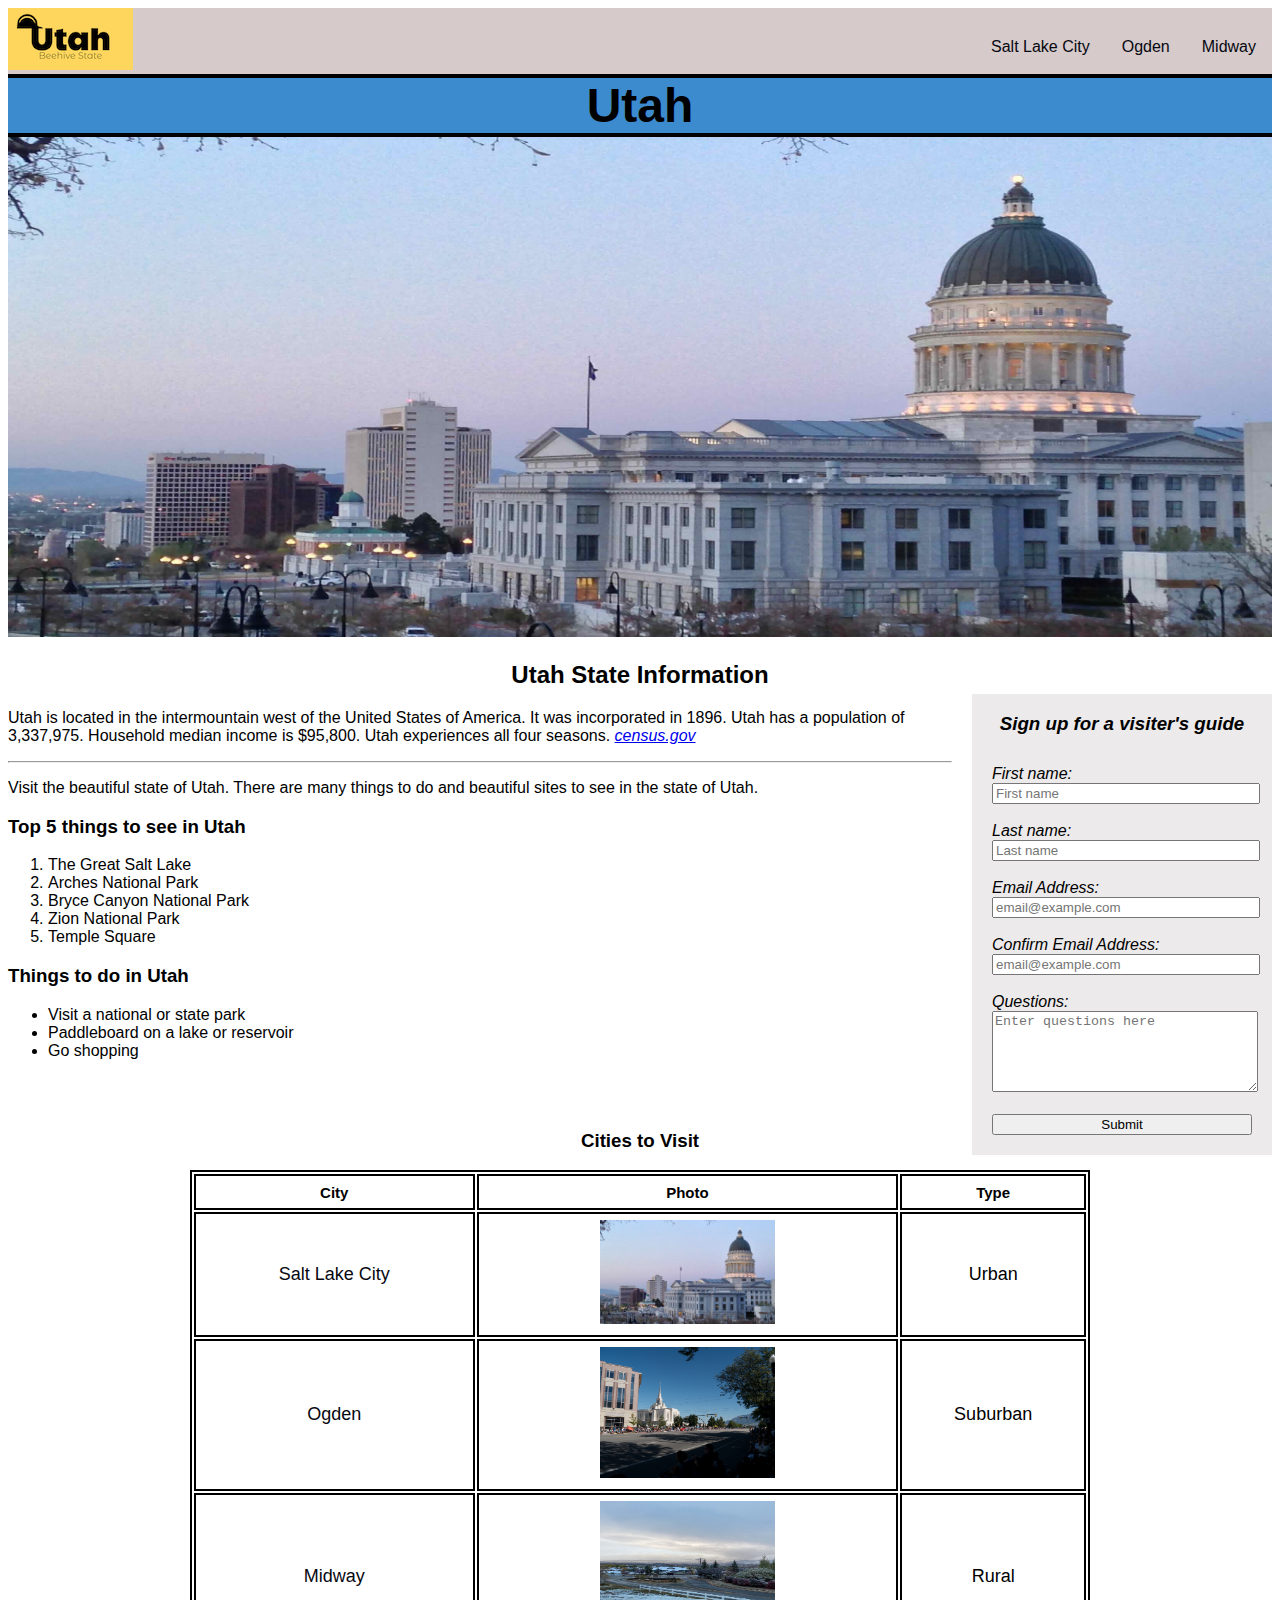
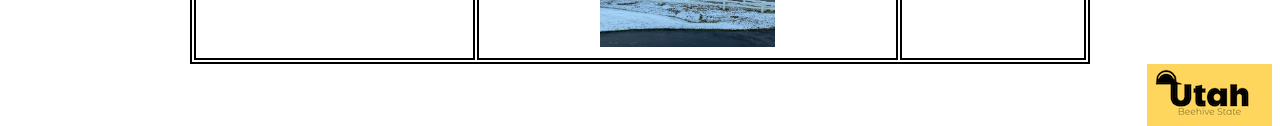
<file: index.html>
<!DOCTYPE html>
<html lang="en">
  <head>
    <meta charset="UTF-8">
    <meta name="viewport" content="width=device-width, initial-scale=1.0">
    <title>State of Utah</title>
    <link rel="stylesheet" href="styles.css">
    <script src="script.js" async></script>
  </head>
  <body>
    <header>
      <a href="index.html"><img src="Utah- (1).png" alt="Utah logo"></a>
     <nav class="navbar">
       <ul >
        <li class="navbar"><a href="midway.html" target="_blank">Midway</a></li>
        <li class="navbar"><a href="ogden.html" target="_blank">Ogden</a></li>
        <li class="navbar"><a href="slc.html" target="_blank">Salt Lake City</a></li>
      </ul>  
     </nav>
    </header>
    
    <main>
      <section>
        <h1>Utah</h1>
        <img src="SLC.jpeg" alt="Salt Lake City" id="cityphoto">
     </section>
      
      <aside>
        <h3>Sign up for a visiter's guide</h3>
      <form>
        <label for="fname">First name:</label>
        <input type="text" id="fname" name="fname" placeholder="First name"><br><br>
        <label for="lname">Last name:</label>
        <input type="text" id="lname" name="lname" placeholder="Last name"><br><br>
        <label for="email">Email Address:</label>
        <input type="email" id="email" name="email" placeholder="email@example.com"><br><br>
        <label for="email">Confirm Email Address:</label>
        <input type="email" id="confirm" name="email" placeholder="email@example.com"><br><br>
        <label for="questions">Questions:</label>
        <textarea id="questions" name="questions" placeholder="Enter questions here" cols="20" rows="5"></textarea><br><br>
        <input type="submit" value="Submit" id="submit">
      </form>
      </aside>

      <section class="middle">
        <h2>Utah State Information</h2>
        <p>
            Utah is located in the intermountain west of the United States of America. It was incorporated in 1896. Utah has a population of 3,337,975.  
            Household median income is $95,800.  Utah experiences all four seasons.   
            <cite><a href="https://www.census.gov/">census.gov</a></cite>
        </p>
         <hr>
        <p>
            Visit the beautiful state of Utah. There are many things to do and beautiful sites to see in the state of Utah.
        </p>
        
        <h3 class="list middle">Top 5 things to see in Utah</h3>
        <ol>
            <li>The Great Salt Lake</li>
            <li>Arches National Park</li>
            <li>Bryce Canyon National Park</li>
            <li>Zion National Park</li>
            <li>Temple Square</li>
        </ol>

        <h3 class="list middle">Things to do in Utah</h3>
        <ul>
            <li>Visit a national or state park</li>
            <li>Paddleboard on a lake or reservoir</li>
            <li>Go shopping</li>
        </ul> 
         
        <h3 class="tablecaption">Cities to Visit</h3>
        <table class="citiestable">
            <tr>
                <th>City</th>
                <th>Photo</th>
                <th>Type</th>
            </tr>
            <tr>
              <td><a href="slc.html">Salt Lake City</a></td>
              <td><img src="SLC.jpeg" alt="Salt Lake City"></td>
              <td>Urban</td>
            </tr>
            <tr>
              <td><a href="ogden.html">Ogden</a></td>
              <td><img src="Ogden.jpg" alt="Ogden"></td>
              <td>Suburban</td>
            </tr>
            <tr>
              <td><a href="midway.html">Midway</a></td>
              <td><img src="Midway.jpeg" alt="Midway"> </td>
              <td>Rural</td>
            </tr>
        </table> 
      </section>

    
    </main>
   

    <footer>
        <a href="index.html"><img src="Utah- (1).png" alt="Utah logo" class="logo-bottom"></a>
        <!--contact field, logo with a tag, visit info a tag-->
    </footer>
  </body>
</html>
</file>
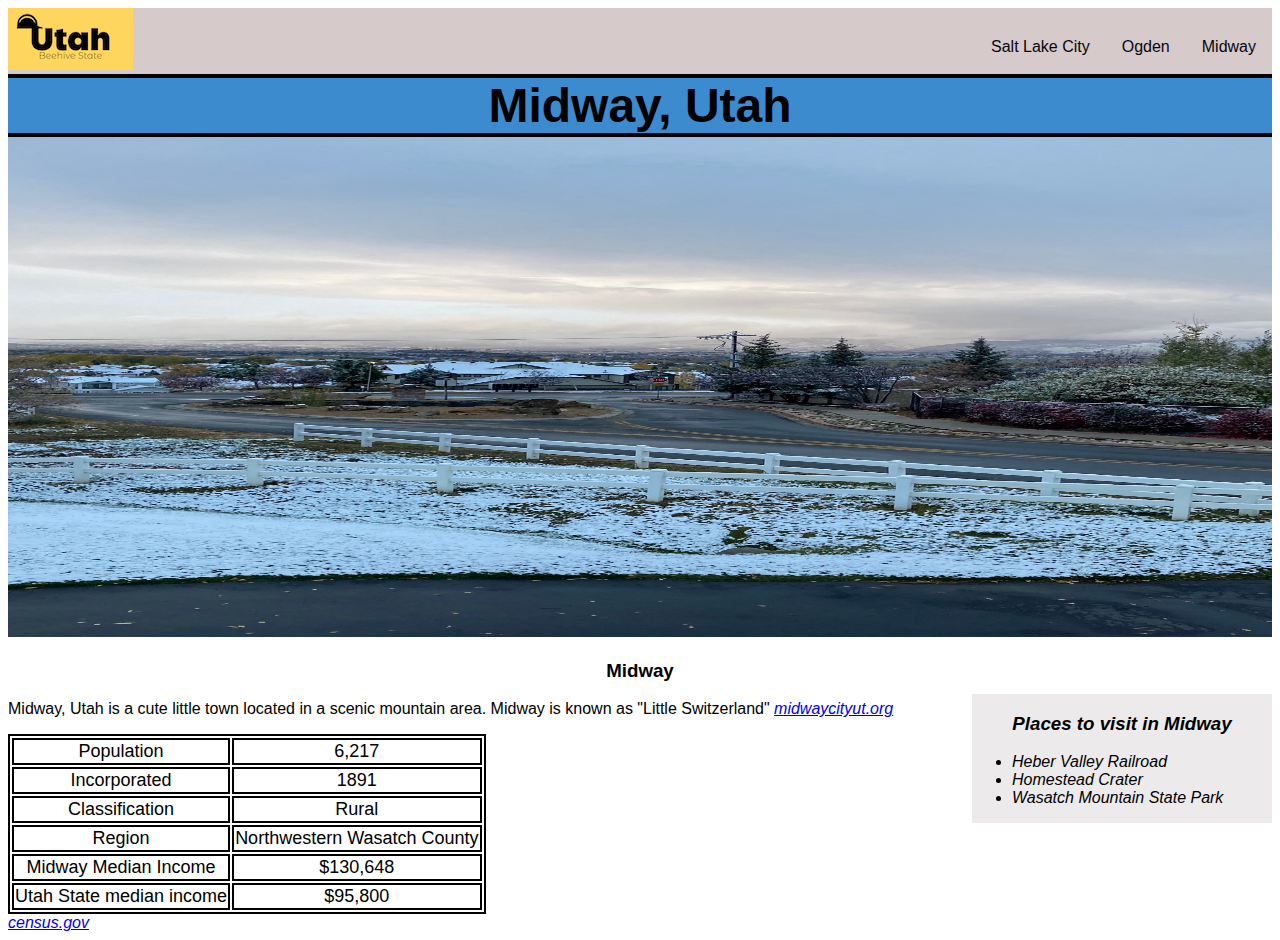
<file: midway.html>
<!DOCTYPE html>
<html lang="en">
  <head>
    <meta charset="UTF-8">
    <meta name="viewport" content="width=device-width, initial-scale=1.0">
    <title>Midway</title>
    <link rel="stylesheet" href="styles.css">
    <script src="script.js" async></script>
  </head>
  <body>
    <header>
      <a href="index.html"><img src="Utah- (1).png" alt="Utah logo"></a>
     <nav class="navbar">
       <ul >
        <li class="navbar"><a href="midway.html" target="_blank">Midway</a></li>
        <li class="navbar"><a href="ogden.html" target="_blank">Ogden</a></li>
        <li class="navbar"><a href="slc.html" target="_blank">Salt Lake City</a></li>
      </ul>  
     </nav>
    </header>
    <main>
      <section>
        <h1>Midway, Utah</h1>
        <img src="Midway.jpeg" alt="Midway" id="cityphoto">
     </section>

     <aside>
      <h3>Places to visit in Midway</h3>
      <ul>
        <li>Heber Valley Railroad</li>
        <li>Homestead Crater</li>
        <li>Wasatch Mountain State Park</li>
      </ul>
     </aside>

     <h3>Midway</h3>
     <p>
      Midway, Utah is a cute little town located in a scenic mountain area.
      Midway is known as "Little Switzerland"
      <cite><a href="https://midwaycityut.org/" target="_blank">midwaycityut.org</a></cite>
      
     <table class="cityinfo">
       <tr>
        <td>Population</td>
        <td>6,217</td>
       </tr>
       <tr>
        <td>Incorporated</td>
        <td>1891</td>
       </tr>
       <tr>
        <td>Classification</td>
        <td>Rural</td>
       </tr>
       <tr>
        <td>Region</td>
        <td>Northwestern Wasatch County</td>
       </tr>
       <tr>
        <td>Midway Median Income</td>
        <td>$130,648</td>
       </tr>
       <tr>
        <td>Utah State median income</td>
        <td>$95,800</td>
       </tr>
     </table>
     <cite><a href="https://www.census.gov/" target="_blank">census.gov</a></cite>

    </main>
    <footer></footer>
  </body>
</html>
</file>
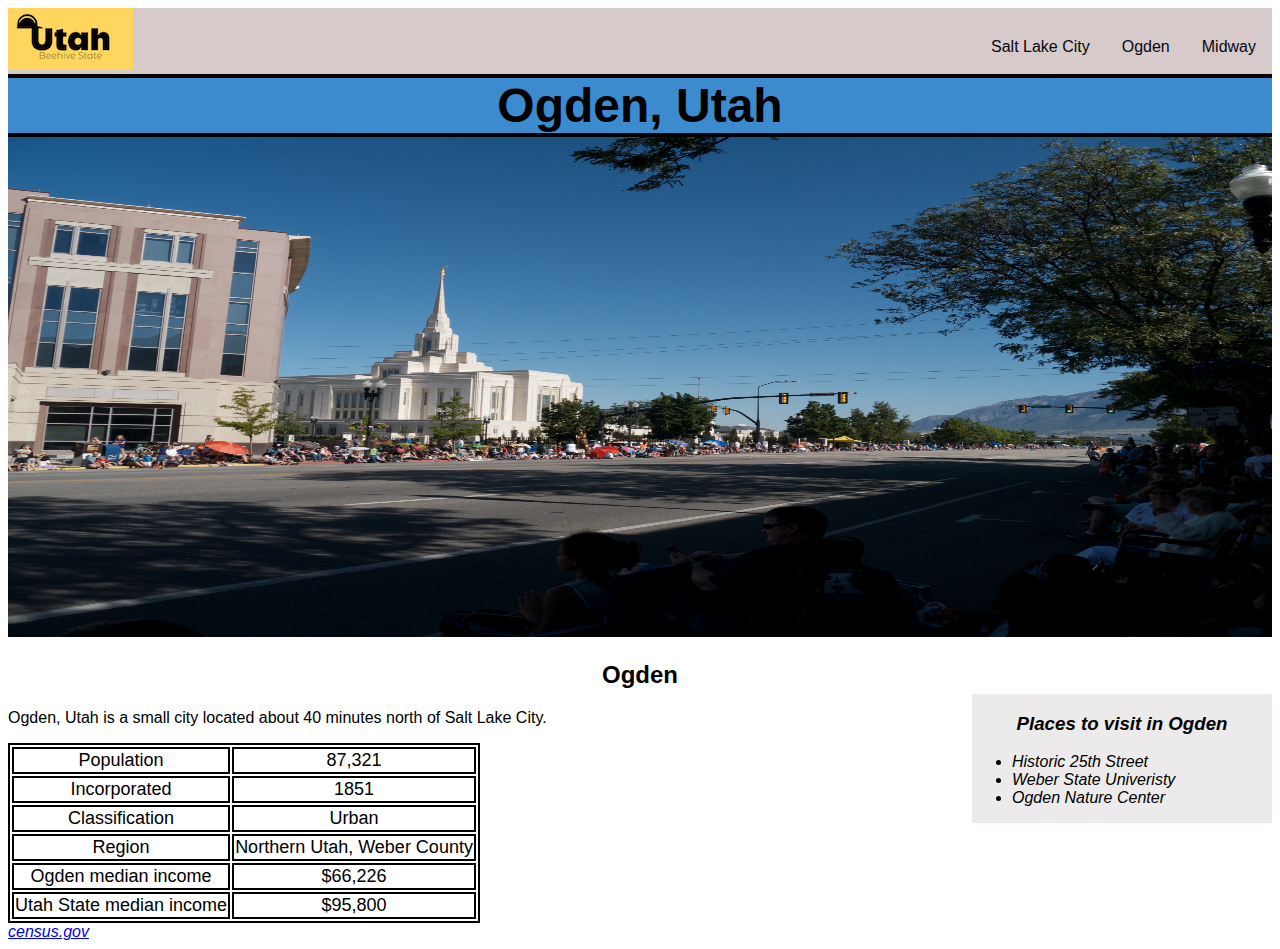
<file: ogden.html>
<!DOCTYPE html>
<html lang="en">
  <head>
    <meta charset="UTF-8">
    <meta name="viewport" content="width=device-width, initial-scale=1.0">
    <title>Ogden</title>
    <link rel="stylesheet" href="styles.css">
    <script src="script.js" async></script>
  </head>
  <body>
    <header>
      <a href="index.html"><img src="Utah- (1).png" alt="Utah logo"></a>
     <nav class="navbar">
       <ul >
        <li class="navbar"><a href="midway.html" target="_blank">Midway</a></li>
        <li class="navbar"><a href="ogden.html" target="_blank">Ogden</a></li>
        <li class="navbar"><a href="slc.html" target="_blank">Salt Lake City</a></li>
      </ul>  
     </nav>
    </header>
    <main>
      <section>
        <h1>Ogden, Utah</h1>
        <img src="Ogden.jpg" alt="Ogden" id="cityphoto">
     </section>
      
     <aside>
      <h3>Places to visit in Ogden</h3>
      <ul>
        <li>Historic 25th Street</li>
        <li>Weber State Univeristy</li>
        <li>Ogden Nature Center</li>
      </ul>
     </aside>

     <section class="middle">
      <h2>Ogden</h2>
      <p>
       Ogden, Utah is a small city located about 40 minutes north of Salt Lake City. 
      </p>
    </section>
      
     <table class="cityinfo">
       <tr>
        <td>Population</td>
        <td>87,321</td>
       </tr>
       <tr>
        <td>Incorporated</td>
        <td>1851</td>
       </tr>
       <tr>
        <td>Classification</td>
        <td>Urban</td>
       </tr>
       <tr>
        <td>Region</td>
        <td>Northern Utah, Weber County</td>
       </tr>
       <tr>
        <td>Ogden median income</td>
        <td>$66,226</td>
       </tr>
       <tr>
        <td>Utah State median income</td>
        <td>$95,800</td>
       </tr>
     </table>
     <cite><a href="https://www.census.gov/" target="_blank">census.gov</a></cite>
     
    </main>
    <footer></footer>
  </body>
</html>
</file>
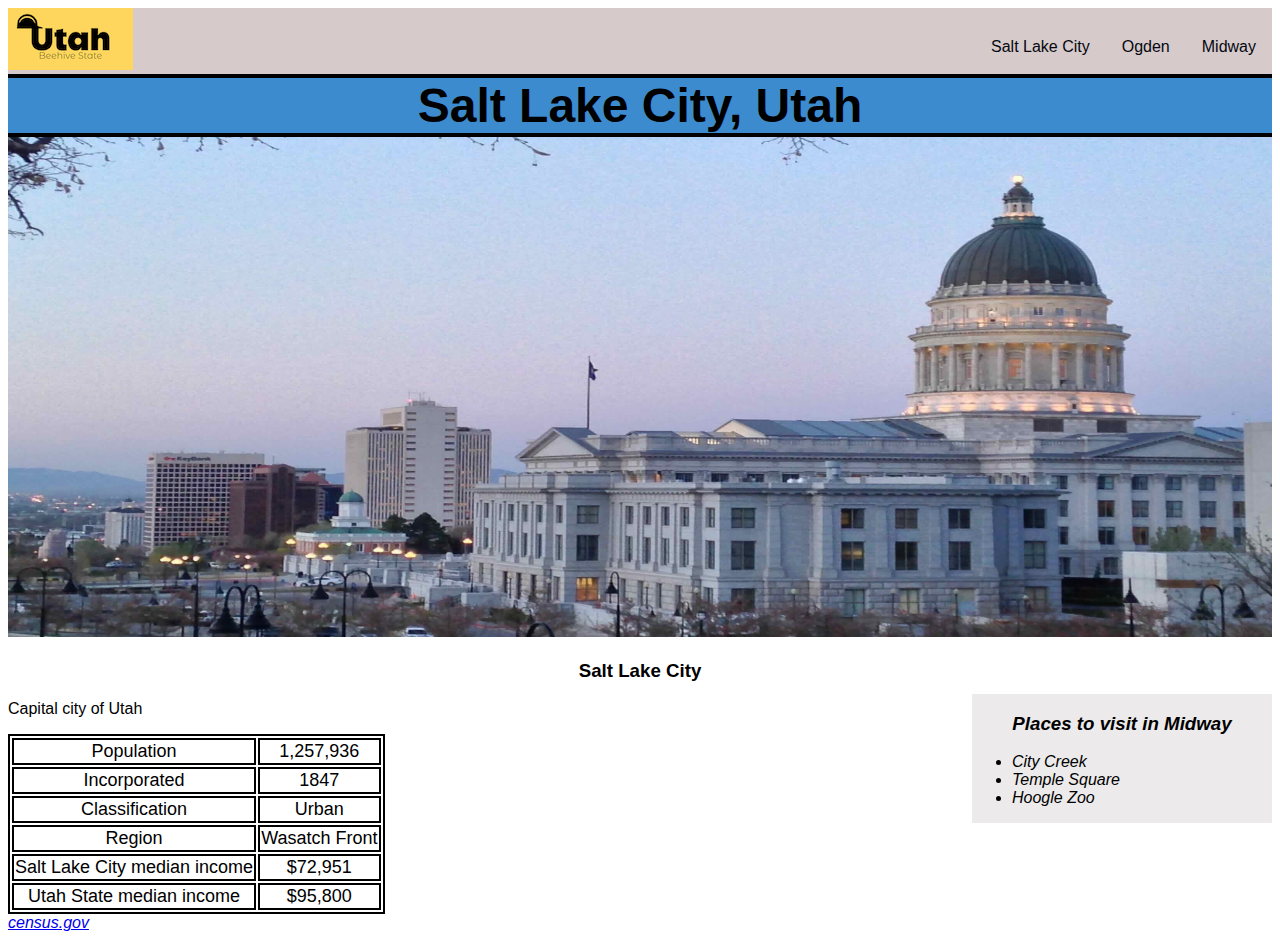
<file: slc.html>
<!DOCTYPE html>
<html lang="en">
  <head>
    <meta charset="UTF-8">
    <meta name="viewport" content="width=device-width, initial-scale=1.0">
    <title>Salt Lake City</title>
    <link rel="stylesheet" href="styles.css">
    <script src="script.js" async></script>
  </head>
  <body>
    <header>
      <a href="index.html"><img src="Utah- (1).png" alt="Utah logo"></a>
     <nav class="navbar">
       <ul >
        <li class="navbar"><a href="midway.html" target="_blank">Midway</a></li>
        <li class="navbar"><a href="ogden.html" target="_blank">Ogden</a></li>
        <li class="navbar"><a href="slc.html" target="_blank">Salt Lake City</a></li>
      </ul>  
     </nav>
    </header>
    <main>
      <section>
        <h1>Salt Lake City, Utah</h1>
        <img src="SLC.jpeg" alt="Salt Lake City" id="cityphoto">
     </section>
      
     <aside>
      <h3>Places to visit in Midway</h3>
      <ul>
        <li>City Creek</li>
        <li>Temple Square</li>
        <li>Hoogle Zoo</li>
      </ul>
     </aside>
     
     <section class="middle">
     <h3>Salt Lake City</h3>
     <p>
      Capital city of Utah
     </p>
     </section>
      
     <table class="cityinfo">
       <tr>
        <td>Population</td>
        <td>1,257,936</td>
       </tr>
       <tr>
        <td>Incorporated</td>
        <td>1847</td>
       </tr>
       <tr>
        <td>Classification</td>
        <td>Urban</td>
       </tr>
       <tr>
        <td>Region</td>
        <td>Wasatch Front</td>
       </tr>
       <tr>
        <td>Salt Lake City median income</td>
        <td>$72,951</td>
       </tr>
       <tr>
        <td>Utah State median income</td>
        <td>$95,800</td>
       </tr>
      </table>
        
      <cite><a href="https://www.census.gov/" target="_blank">census.gov</a></cite>
       
     

    </main>
    <footer></footer>
  </body>
</html>
</file>
<file: styles.css>
body {
    font-family: Arial, Helvetica, sans-serif;
}

header {
    background-color:rgb(214, 202, 202);
}

.navbar {
   list-style-type: none;
   margin: 0;
   padding: 0;
   overflow: hidden;
   float:right;
}

li a {
    display: block;
    color: rgb(7, 8, 17);
    text-align: center;
    padding: 14px 16px;
    text-decoration: none;
    font-size: medium;
}

.navbar a:hover {
    color: rgb(249, 208, 106);  
}

h1 {
    text-align: center;
    font-size: 3rem;
    background-color: rgb(61, 139, 207);
    margin: 0;
    border-top: 4px black solid;
    border-bottom: 4px black solid;
}

#cityphoto {
    width: 100%;
    height: 500px;
}

main {
    position: relative;
}

.middle p, .middle hr {
    margin-right: 320px;
}

aside {
  position: absolute;
  top: 620px;
  right: 0;
  width: 300px;
  font-style: italic;
  background-color: rgb(236, 234, 234);
  }

h3 {
    text-align: center;
}

.list {
    text-align: left;
}

.citiestable {
    width: 900px;
    margin: auto;
}

table, th, td {
    border: 2px solid black;
}

th {
    height: 30px;
    font-size: 15px;
}

td > img {
    width: 175px;
    padding: 5px;
}

td {
    text-align: center;
    font-size: 18px;
}

 td > a {
    color: rgb(7, 8, 17);
    padding: 5px 5px;
    text-decoration: none;
}

td a:hover {
   color: rgb(249, 208, 106); 
  }

h2 {
    text-align: center;
}

.logo-bottom {
    float:inline-end;  
}

form {
    width: 100%;
    padding: 12px 20px;
    margin: 8px 0;
    box-sizing: border-box;
}

input[type=text], 
input[type=email],
input[type=submit],
textarea {
    width:100%;
}

.tablecaption {
    margin-top: 70px;
}
</file>
